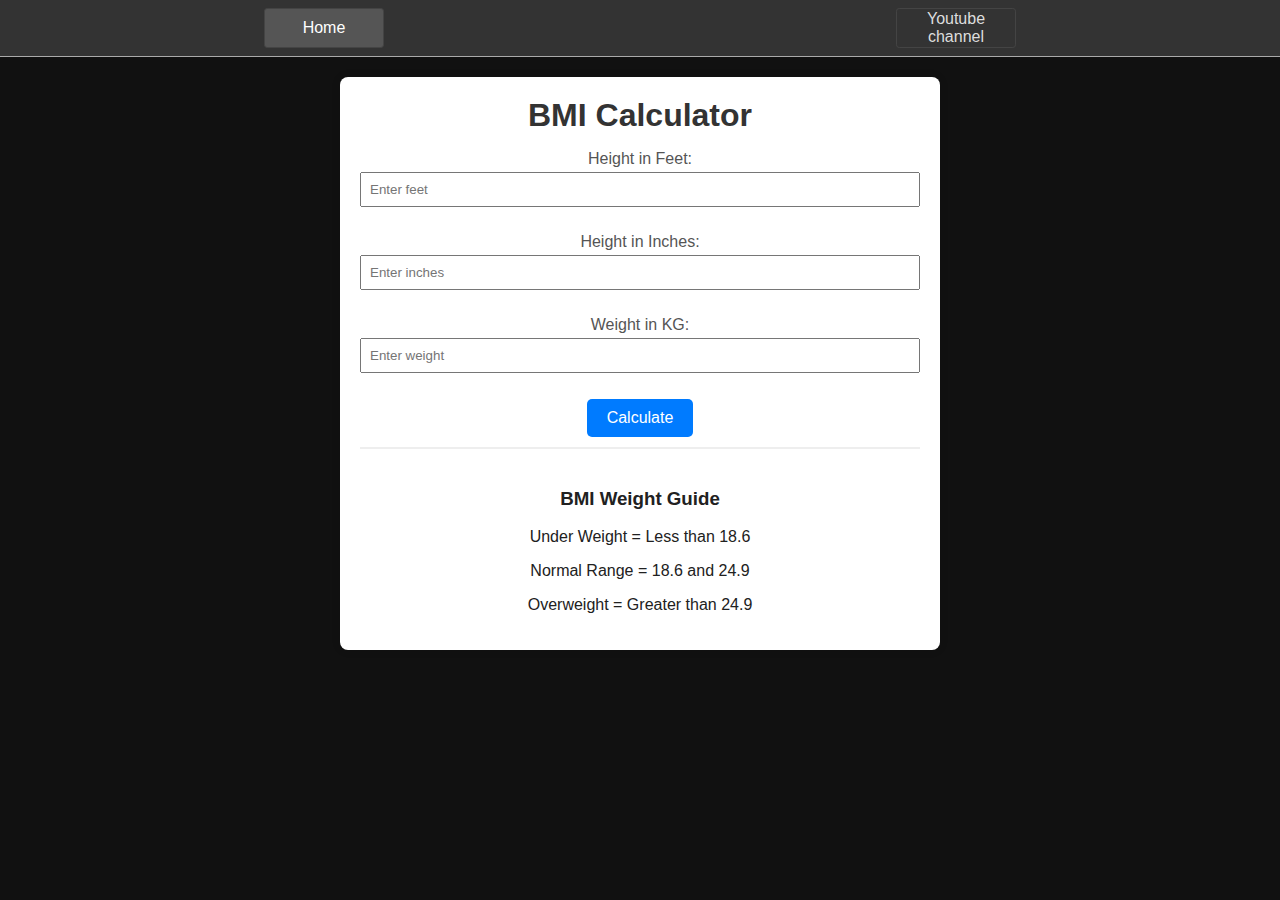
<file: BMI_Calculator/index.html>
<!DOCTYPE html>
<html lang="en">
<head>
  <meta charset="UTF-8">
  <meta name="viewport" content="width=device-width, initial-scale=1.0">
  <meta http-equiv="X-UA-Compatible" content="ie=edge">
  <link rel="stylesheet" href="style.css">
  <link rel="stylesheet" href="../styles.css">
  <title>BMI Calculator</title>
 
</head>
<body>
  <nav>
    <a href="/" aria-current="page">Home</a>
    <a target="_blank" href="https://www.youtube.com/@codewithrumi786">Youtube channel</a>
  </nav>
  <div class="container">
    <h1>BMI Calculator</h1>
    <form>
      <p>
        <label for="height-feet">Height in Feet: </label>
        <input type="text" id="height-feet" placeholder="Enter feet" />
      </p>
      <p>
        <label for="height-inches">Height in Inches: </label>
        <input type="text" id="height-inches" placeholder="Enter inches" />
      </p>
      <p>
        <label for="weight">Weight in KG: </label>
        <input type="text" id="weight" placeholder="Enter weight" />
      </p>
      <button type="submit">Calculate</button>
      <div id="results"></div>
      <div id="weight-guide">
        <h3>BMI Weight Guide</h3>
        <p>Under Weight = Less than 18.6</p>
        <p>Normal Range = 18.6 and 24.9</p>
        <p>Overweight = Greater than 24.9</p>
      </div>
    </form>
  </div>
  <script src="index.js" defer></script>
</body>
</html>
</file>
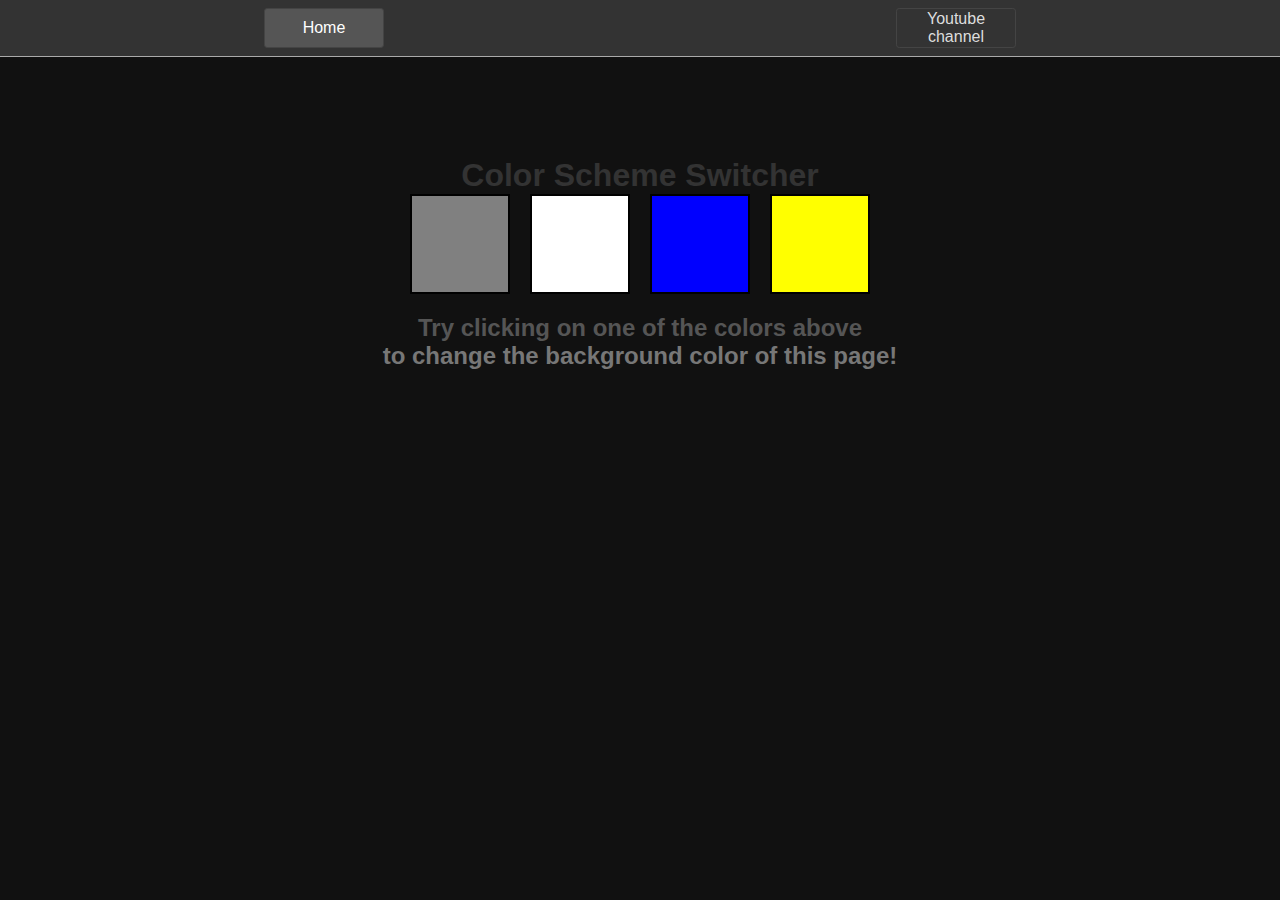
<file: change_bgcolor/index.html>
<!DOCTYPE html>
<html lang="en">
<head>
  <meta charset="UTF-8">
  <meta name="viewport" content="width=device-width, initial-scale=1.0">
  <meta http-equiv="X-UA-Compatible" content="ie=edge">
  <link rel="stylesheet" href="style.css">
  <link rel="stylesheet" href="../styles.css">
  <title>JavaScript Background Color Switcher</title>
</head>
<body>
  <nav>
    <a href="/" aria-current="page">Home</a>
    <a target="_blank" href="https://www.youtube.com/@codewithrumi786">Youtube channel</a>
  </nav>
  <div class="canvas">
    <h1>Color Scheme Switcher</h1>
    <div class="buttons-container">
      <span class="button" id="grey"></span>
      <span class="button" id="white"></span>
      <span class="button" id="blue"></span>
      <span class="button" id="yellow"></span>
    </div>
    <h2>
      Try clicking on one of the colors above
      <span>to change the background color of this page!</span>
    </h2>
  </div>
  <script src="index.js"></script>
</body>
</html>
</file>
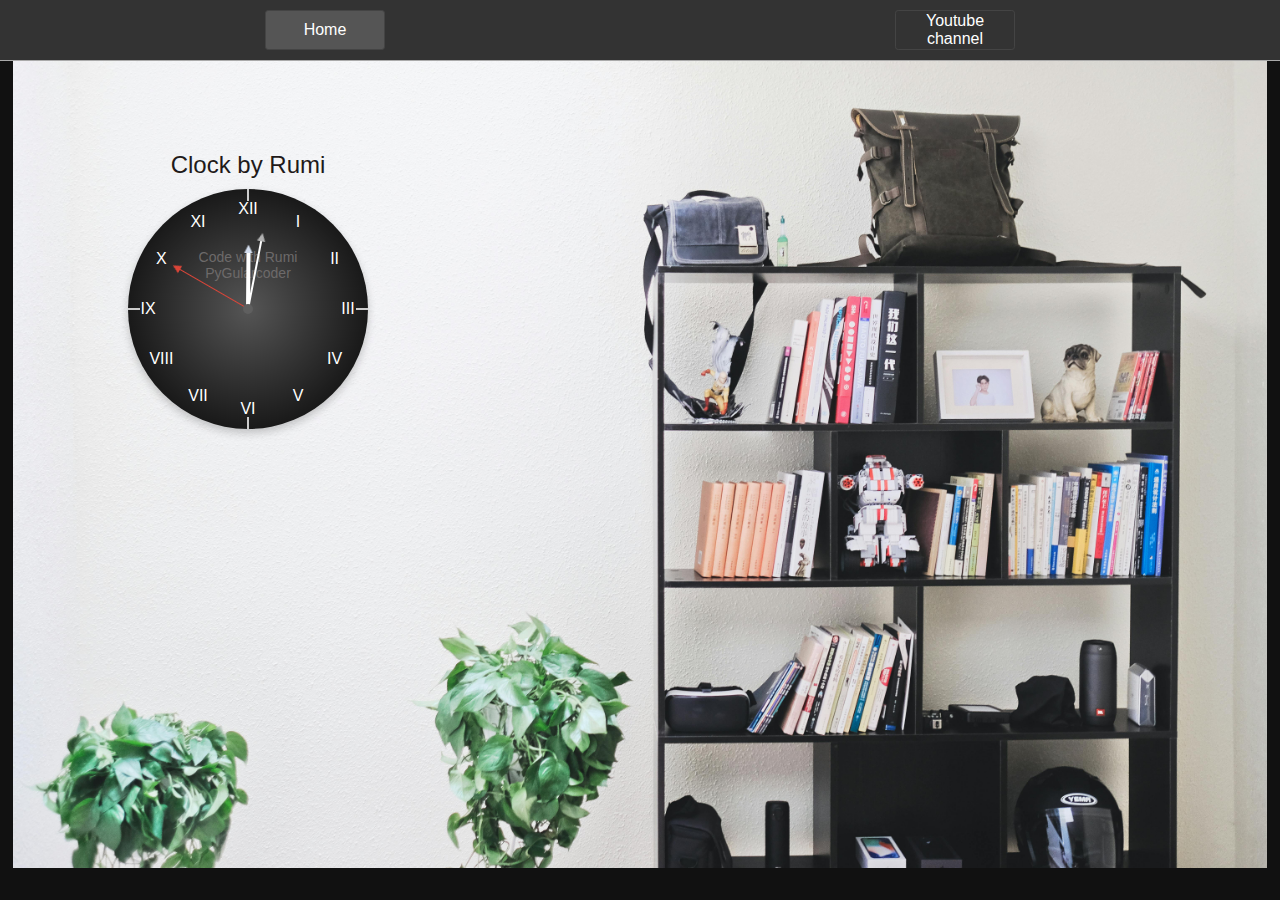
<file: digital_clock/index.html>
<!DOCTYPE html>
<html lang="en">
<head>
  <meta charset="UTF-8" />
  <meta name="viewport" content="width=device-width, initial-scale=1.0" />
  <meta http-equiv="X-UA-Compatible" content="ie=edge" />
  <link rel="stylesheet" type="text/css" href="../styles.css" />
  <link rel="stylesheet" href="style.css">
  <title>Your Local Time</title>
</head>
<body>
  <nav>
    <a href="/" aria-current="page">Home</a>
    <a target="_blank" href="https://www.youtube.com/@codewithrumi786">Youtube channel</a>
  </nav>
  <div id="clock-container">
    <div id="banner"><span>Clock by Rumi</span></div>
    <div id="clock">
      <div id="hands-container">
        <div id="hour"></div>
        <div id="minute"></div>
        <div id="second"></div>
        <div id="center-dot"></div>
      </div>
      <div class="hour-numbers"></div>
      <div class="custom-text"></div>
    </div>
  </div>
  <script src="index.js"></script>
</body>
</html>
</file>
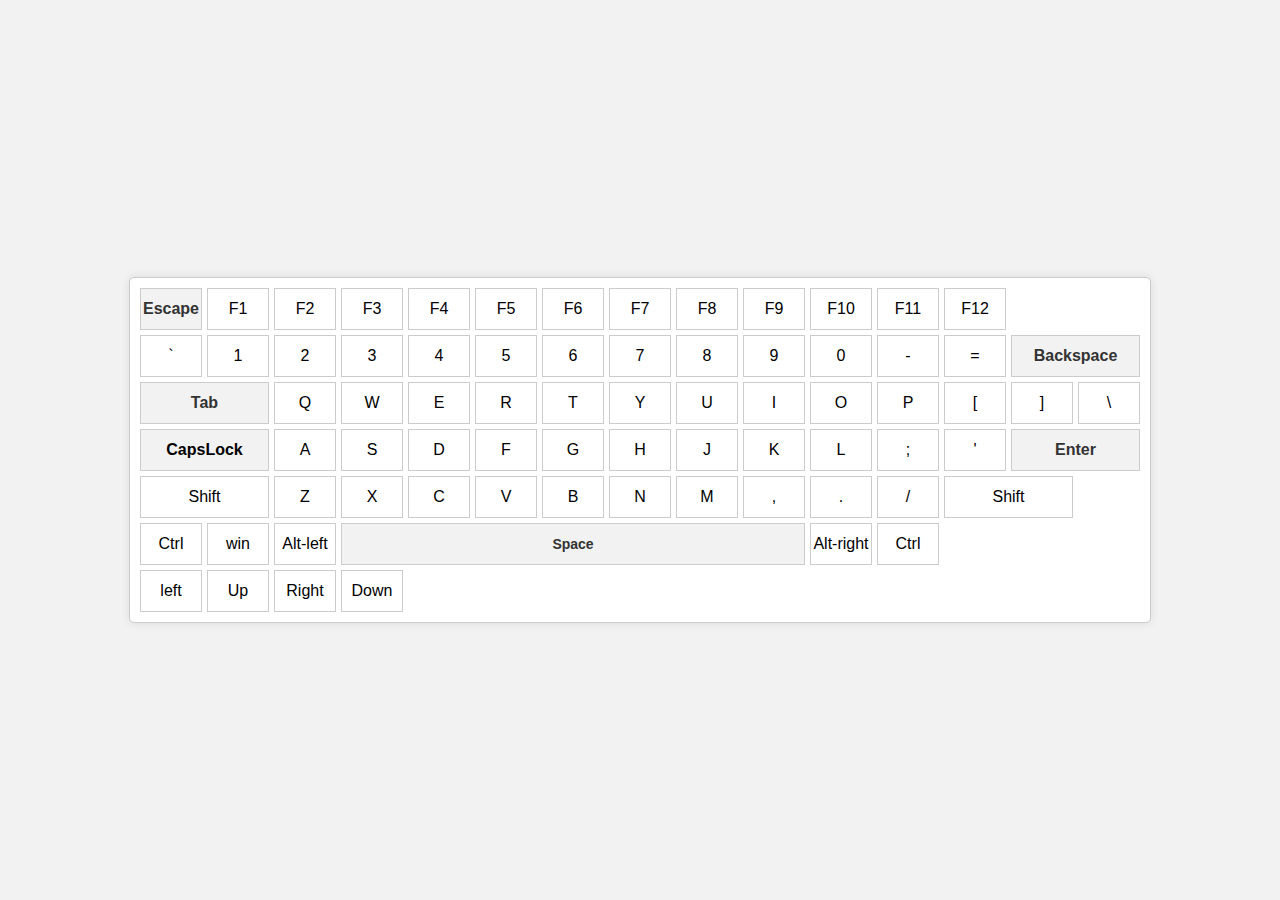
<file: keyboard_checker/index.html>
<!DOCTYPE html>
<html lang="en">
<head>
  <meta charset="UTF-8">
  <meta name="viewport" content="width=device-width, initial-scale=1.0">
  <link rel="stylesheet" href="style.css">
  <title>Keyboard Test</title>
</head>
<body>

  <div class="keyboard">
    <div class="row">
      <div class="key escape">Escape</div>
      <div class="key f1">F1</div>
      <div class="key f2">F2</div>
      <div class="key f3">F3</div>
      <div class="key f4">F4</div>
      <div class="key f5">F5</div>
      <div class="key f6">F6</div>
      <div class="key f7">F7</div>
      <div class="key f8">F8</div>
      <div class="key f9">F9</div>
      <div class="key f10">F10</div>
      <div class="key f11">F11</div>
      <div class="key f12">F12</div>
    </div>
    <div class="row">
      <div class="key grave">`</div>
      <div class="key one">1</div>
      <div class="key two">2</div>
      <div class="key three">3</div>
      <div class="key four">4</div>
      <div class="key five">5</div>
      <div class="key six">6</div>
      <div class="key seven">7</div>
      <div class="key eight">8</div>
      <div class="key nine">9</div>
      <div class="key zero">0</div>
      <div class="key minus">-</div>
      <div class="key equal">=</div>
      <div class="key backspace">Backspace</div>
    </div>

    <!-- Add other rows and keys as needed -->

    <div class="row">
      <div class="key tab">Tab</div>
      <div class="key q">Q</div>
      <div class="key w">W</div>
      <div class="key e">E</div>
      <div class="key r">R</div>
      <div class="key t">T</div>
      <div class="key y">Y</div>
      <div class="key u">U</div>
      <div class="key i">I</div>
      <div class="key o">O</div>
      <div class="key p">P</div>
      <div class="key left-square-bracket">[</div>
      <div class="key right-square-bracket">]</div>
      <div class="key backslash">\</div>
    </div>

    <!-- Add more rows and keys as needed -->

    <div class="row">
      <div class="key caps-lock">CapsLock</div>
      <div class="key a">A</div>
      <div class="key s">S</div>
      <div class="key d">D</div>
      <div class="key f">F</div>
      <div class="key g">G</div>
      <div class="key h">H</div>
      <div class="key j">J</div>
      <div class="key k">K</div>
      <div class="key l">L</div>
      <div class="key semicolon">;</div>
      <div class="key apostrophe">'</div>
      <div class="key enter">Enter</div>
    </div>

    <!-- Add more rows and keys as needed -->

    <div class="row">
      <div class="key left-shift">Shift</div>
      <div class="key z">Z</div>
      <div class="key x">X</div>
      <div class="key c">C</div>
      <div class="key v">V</div>
      <div class="key b">B</div>
      <div class="key n">N</div>
      <div class="key m">M</div>
      <div class="key comma">,</div>
      <div class="key period">.</div>
      <div class="key slash">/</div>
      <div class="key right-shift">Shift</div>
    </div>

    <!-- Add more rows and keys as needed -->

    <div class="row">
      <div class="key left-control">Ctrl</div>
      <div class="key left-meta">win</div>
      <div class="key left-alt">Alt-left</div>
      <div class="key spacebar">Space</div>
      <div class="key right-alt">Alt-right</div>
      <div class="key right-control">Ctrl</div>
    </div>

    <!-- Add more rows and keys as needed -->

    <div class="row">
      <div class="key arrow-left">left</div>
      <div class="key arrow-up">Up</div>
      <div class="key arrow-right">Right</div>
      <div class="key arrow-down">Down</div>
    </div>

  </div>

  <script src="index.js"></script>
</body>
</html>
</file>
<file: BMI_Calculator/style.css>
body {
  font-family: 'Arial', sans-serif;
  background-color: #f5f5f5;
  margin: 0;
  padding: 0;
}

nav {
  background-color: #333;
  color: white;
  padding: 10px;
  text-align: center;
}

nav a {
  text-decoration: none;
  color: white;
  margin: 0 10px;
}

.container {
  max-width: 600px;
  margin: 20px auto;
  background-color: #fff;
  padding: 20px;
  box-shadow: 0 0 10px rgba(0, 0, 0, 0.1);
  border-radius: 8px;
}

h1 {
  color: #333;
  text-align: center;
}

form {
  text-align: center;
}

label {
  display: block;
  margin-bottom:4px;
  color: #555;
}

input {
  width: 100%;
  padding: 8px;
  margin-bottom: 10px;
  box-sizing: border-box;
}

button {
  background-color: #007bff;
  color: white;
  padding: 10px 20px;
  border: none;
  border-radius: 5px;
  cursor: pointer;
  font-size: 16px;
}

button:hover {
  background-color: #0056b3;
}

#results {
  margin-top:10px;
  font-size: 18px;
}

#weight-guide {
  color: #212121;
  margin-top: 10px;
  border-top: 2px solid #eee;
  padding-top: 20px;
}
#results {
  
  color: #1f1e1c; /* Set your desired color */
}
</file>
<file: styles.css>
* {
  box-sizing: border-box;
}

body {
  margin: 0;
  font-family: 'Segoe UI', Tahoma, Geneva, Verdana, sans-serif;
  color: #fff;
  background-color: #111; /* Dull black */
  text-align: center;
}

nav {
  display: flex;
  justify-content: space-around;
  padding: 0.5rem;
  border-bottom: solid 1px #aaa;
  background-color: #333;
}

nav a {
  width: 120px; /* Set your desired width */
  height: 40px; /* Set your desired height */
  display: flex;
  align-items: center;
  justify-content: center;
  border-radius: 0.2rem;
  border: solid 1px #444;
  text-decoration: none;
  color: #ddd;
}

nav a[aria-current='page'] {
  color: #fff;
  background-color: #555;
}

main {
  padding: 1rem;
}

.heading-container {
  margin-bottom: 1rem;
}

h1 {
  font-weight: bold;
  font-size: 2rem;
  margin: 0;
}

.projects {
  display: flex;
  flex-direction: column;
  align-items: center;
}

.project-link {
  width: 100%;
  background-color: #333;
  padding: 10px 0; /* Adjust vertical padding */
  border-radius: 8px;
  color: #fff;
  text-decoration: none;
  border: 2px solid #444;
  margin-top: 10px;
  transition: background-color 0.3s;
}

.project-link:hover {
  background-color: #555;
}
</file>
<file: change_bgcolor/style.css>
html {
  margin: 0;
}

body {
  font-family: 'Arial', sans-serif;
  margin: 0;
  transition: background-color 0.5s;
}

nav {
  background-color: #333;
  color: white;
  padding: 10px;
  text-align: center;
}

nav a {
  text-decoration: none;
  color: white;
  margin: 0 10px;
}

.canvas {
  margin: 100px auto;
  width: 80%;
  text-align: center;
}

.buttons-container {
  display: flex;
  justify-content: center;
  margin-bottom: 20px;
}

.button {
  width: 100px;
  height: 100px;
  border: solid black 2px;
  display: inline-block;
  cursor: pointer;
  margin: 0 10px;
  transition: background-color 0.3s;
}

#grey {
  background: grey;
}

#white {
  background: white;
}

#blue {
  background: blue;
}

#yellow {
  background: yellow;
}

h1 {
  color: #333;
}

h2 {
  color: #555;
}

span {
  display: block;
  color: #777;
}
</file>
<file: digital_clock/style.css>
#clock {
  width: 240px;
  height: 240px;
  border-radius: 50%;
  background-color: #555;
  background-size: 1% 100%, 100% 1%, 100% 100%;
  background-position: 50%;
  background-repeat: no-repeat;
  background-image: linear-gradient(
      0deg,
      #ccc 5%,
      transparent 5%,
      transparent 95%,
      #ccc 95%
    ),
    linear-gradient(90deg, #ccc 5%, transparent 5%, transparent 95%, #ccc 95%),
    radial-gradient(transparent, black);
  display: flex;
  align-items: center;
  justify-content: center;
  box-shadow: 0 4px 8px rgba(0, 0, 0, 0.2);
  position: relative;
}

#hour,
#minute,
#second {
  position: absolute;
  background-color: #fff;
  transition: transform 0.5s cubic-bezier(0.4, 2.3, 0.35, 1);
  will-change: transform;

  &::before {
    content: "▲";
    position: absolute;
    top: -12px;
    left: 50%;
    transform: translateX(-50%);
    color: #1f1a1a;
    font-weight: bold;
    font-size: 14px;
  }
}

#hour {
  width: 4px;
  height: 57px;
  top: calc(50% - 57px);
  left: calc(50% - 2px);
  transform-origin: 50% 100%;
}

#minute {
  width: 2px;
  height: 70px;
  top: calc(50% - 70px);
  left: calc(50% - 1px);
  transform-origin: 50% 100%;
}

#second {
  width: 1px;
  height: 80px;
  top: calc(50% - 80px);
  left: calc(50% - 0.5px);
  transform-origin: 50% 100%;
  background-color: #db4437;
  /* Set the color for the second needle */
}

#hour::before {
  color: #d5dff0;
  /* Blue color for hour needle */
}

#minute::before {
  color: #b1b1b1;
  /* Green color for minute needle */
}

#second::before {
  color: #db4437;
  /* Red color for second needle */
}

#center-dot {
  position: absolute;
  width: 10px;
  height: 10px;
  background-color: #5f5f5f;
  border-radius: 50%;
  top: calc(50% - 5px);
  left: calc(50% - 5px);
}

.hour-numbers {
  position: absolute;
  top: 0;
  left: 0;
  width: 100%;
  height: 100%;
  display: flex;
  align-items: center;
  justify-content: center;
}

.hour-number {
  position: absolute;
  transform-origin: 50% 50%;
  color: #fff;
  font-size: 16px;
}

.custom-text {
  position: absolute;
  top: 25%;
  left: 50%;
  transform: translateX(-50%);
  color: #6d6a6a;
  font-size: 14px;
}

#hands-container {
  position: relative;
  z-index: 2;
  /* Set a higher value to position above the custom text */
}
</file>
<file: keyboard_checker/style.css>
body {
  font-family: 'Arial', sans-serif;
  background-color: #f2f2f2;
  margin: 0;
  display: flex;
  justify-content: center;
  align-items: center;
  height: 100vh;
}

.keyboard {
  width: 1000px; 
  display: grid;
  margin: auto;
  gap: 5px;
  background-color: #fff;
  border: 1px solid #ccc;
  padding: 10px;
  border-radius: 5px;
  box-shadow: 0 0 10px rgba(0, 0, 0, 0.1);

  
}

.row {
  display: grid;
  grid-template-columns: repeat(auto-fill, minmax(58px, 1fr));
  gap: 5px;
  
}

.key {
  display: flex;
  align-items: center;
  justify-content: center;
  height: 40px;
  border: 1px solid #ccc;
  cursor: pointer;
  user-select: none;
  transition: background-color 0.3s, color 0.3s;
}

.key:hover {
  background-color: #e0e0e0;
}

.key:active {
  background-color: #b3b3b3;
}

.key.spacebar {
  grid-column: span 7;
}

.key.enter {
  grid-column: span 2;
}

.key.backspace,
.key.tab,
.key.caps-lock,
.key.left-shift,
.key.right-shift,
.key.control-left,
.key.meta-left,
.key.alt-left,
.key.alt-right,
.key.control-right {
  grid-column: span 2;
}

.key.escape,
.key.backspace,
.key.tab,
.key.enter,
.key.caps-lock,
.key.shift,
.key.control,
.key.meta,
.key.alt,
.key.spacebar,
.key.arrow {
  background-color: #f2f2f2;
  font-weight: bold;
}

.key.letter {
  background-color: #fff;
}

.key.number-symbol {
  background-color: #f2f2f2;
}

.key.shift,
.key.control,
.key.meta,
.key.alt {
  background-color: #a6a6a6;
}

.key.letter,
.key.number-symbol,
.key.escape,
.key.backspace,
.key.tab,
.key.enter,
.key.spacebar,
.key.arrow {
  color: #333;
}

.key.shift,
.key.control,
.key.meta,
.key.alt {
  color: #fff;
}

.key.spacebar {
  font-size: 14px;
}

.key.pressed {
  background-color: #b3b3b3 !important;
  color: #fff !important;
}
</file>
